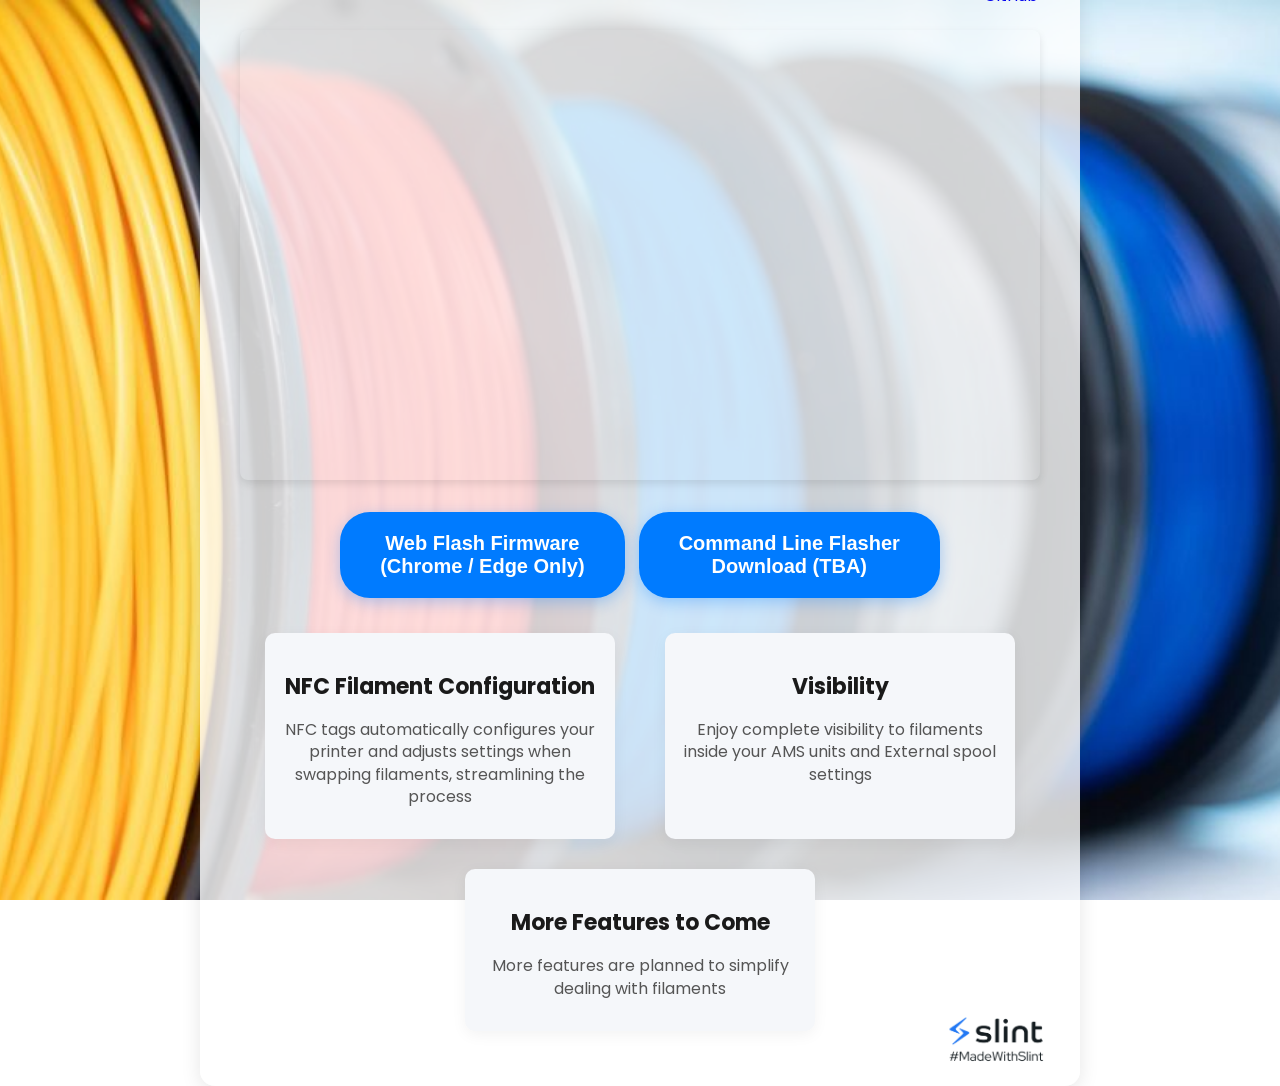
<file: web-flasher/index.html>
<!DOCTYPE html>
<html lang="en">
<head>
    <meta charset="UTF-8">
    <meta name="viewport" content="width=device-width, initial-scale=1.0">
    <title>Redirecting...</title>
    <meta http-equiv="refresh" content="0;url=flash.html">
</head>
<body>
    <p>If you are not automatically redirected, <a href="flash.html">click here</a>.</p>
</body>
</html>
</file>
